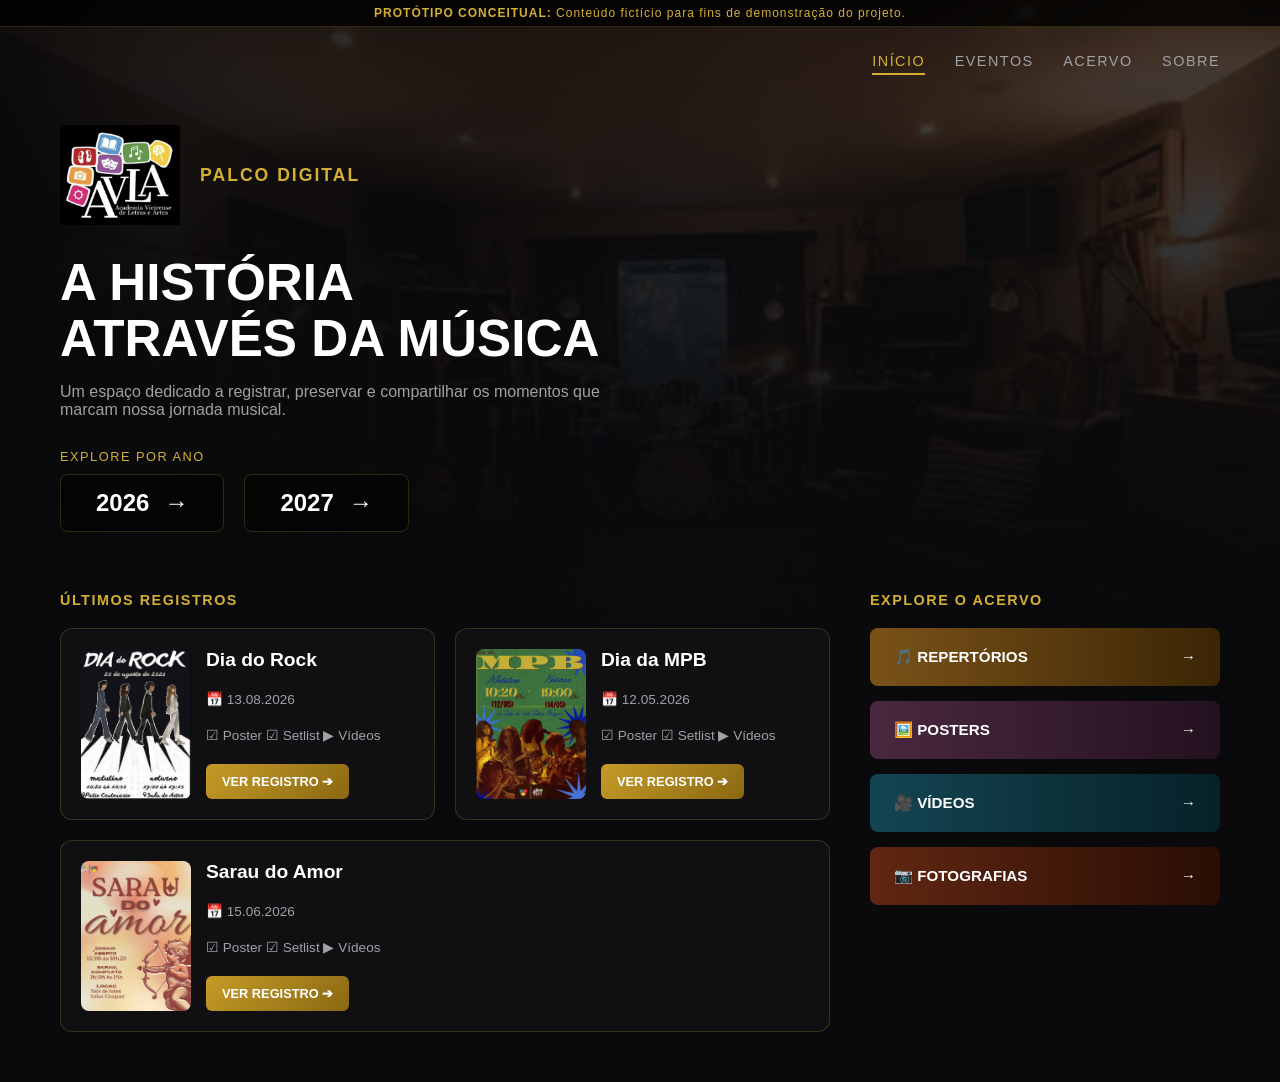
<file: index.html>
<!DOCTYPE html>
<html lang="pt-BR">
<head>
    <meta charset="UTF-8">
    <meta name="viewport" content="width=device-width, initial-scale=1.0">
    <title>Arquivo Musical</title>
    <link rel="stylesheet" href="style.css">
</head>
<body>

    <!-- BANNER SUPERIOR DE AVISO -->
    <div class="banner-aviso">
        <p><strong>PROTÓTIPO CONCEITUAL:</strong> Conteúdo fictício para fins de demonstração do projeto.</p>
    </div>

    <!-- MENU DE NAVEGAÇÃO -->
    <nav class="navbar">
        <div class="nav-links">
            <a href="index.html" class="active">INÍCIO</a>
            <a href="em-construcao.html">EVENTOS</a>
            <a href="em-construcao.html">ACERVO</a>
            <a href="em-construcao.html">SOBRE</a>
        </div>
    </nav>

    <!-- CABEÇALHO / HERO -->
    <header class="hero">
        <div class="logo-area">
            <img src="imagens/logo-nucleo.jpeg" alt="Símbolo do Núcleo" class="logo-img">
            <div class="logo-title">PALCO DIGITAL</div>
        </div>

        <h1 class="main-title">A HISTÓRIA<br>ATRAVÉS DA MÚSICA</h1>
        <p class="subtitle">Um espaço dedicado a registrar, preservar e compartilhar os momentos que marcam nossa jornada musical.</p>

        <div class="anos-section">
            <span class="section-label">EXPLORE POR ANO</span>
            <div class="anos-grid">
                <a href="em-construcao.html" class="ano-card">2026 <span>→</span></a>
                <a href="em-construcao.html" class="ano-card">2027 <span>→</span></a>
            </div>
        </div>
    </header>

    <!-- CONTEÚDO PRINCIPAL (DASHBOARD) -->
    <main class="main-content">
        <!-- COLUNA DE REGISTROS -->
        <section class="registros-col">
            <h2 class="section-title">ÚLTIMOS REGISTROS</h2>
            
            <div class="cards-list">
                <!-- REGISTRO 1: DIA DO ROCK (LINK FUNCIONAL) -->
                <div class="event-card">
                    <img src="imagens/poster-aurora.jpeg" alt="Poster Dia do Rock" class="card-thumb">
                    <div class="card-info">
                        <h3>Dia do Rock</h3>
                        <p class="card-date">📅 13.08.2026</p>
                        <div class="card-tags">
                            <span>☑ Poster</span>
                            <span>☑ Setlist</span>
                            <span>▶ Vídeos</span>
                        </div>
                        <a href="festival-aurora.html" class="btn-gold">VER REGISTRO ➔</a>
                    </div>
                </div>

                <!-- REGISTRO 2: DIA DA MPB (EM CONSTRUÇÃO) -->
                <div class="event-card">
                    <img src="imagens/poster-inverno.jpeg" alt="Poster Dia da MPB" class="card-thumb">
                    <div class="card-info">
                        <h3>Dia da MPB</h3>
                        <p class="card-date">📅 12.05.2026</p>
                        <div class="card-tags">
                            <span>☑ Poster</span>
                            <span>☑ Setlist</span>
                            <span>▶ Vídeos</span>
                        </div>
                        <a href="em-construcao.html" class="btn-gold">VER REGISTRO ➔</a>
                    </div>
                </div>

                <!-- REGISTRO 3: SARAU DO AMOR (EM CONSTRUÇÃO) -->
                <div class="event-card">
                    <img src="imagens/poster-sarau.jpeg" alt="Poster Sarau do Amor" class="card-thumb">
                    <div class="card-info">
                        <h3>Sarau do Amor</h3>
                        <p class="card-date">📅 15.06.2026</p>
                        <div class="card-tags">
                            <span>☑ Poster</span>
                            <span>☑ Setlist</span>
                            <span>▶ Vídeos</span>
                        </div>
                        <a href="em-construcao.html" class="btn-gold">VER REGISTRO ➔</a>
                    </div>
                </div>
            </div>
        </section>

        <!-- COLUNA LATERAL DE ACERVO (TODOS EM CONSTRUÇÃO) -->
        <aside class="acervo-col">
            <h2 class="section-title">EXPLORE O ACERVO</h2>
            <div class="acervo-menu">
                <a href="em-construcao.html" class="acervo-btn btn-repertorio"><span>🎵 REPERTÓRIOS</span> <span>→</span></a>
                <a href="em-construcao.html" class="acervo-btn btn-posters"><span>🖼️ POSTERS</span> <span>→</span></a>
                <a href="em-construcao.html" class="acervo-btn btn-videos"><span>🎥 VÍDEOS</span> <span>→</span></a>
                <a href="em-construcao.html" class="acervo-btn btn-fotos"><span>📷 FOTOGRAFIAS</span> <span>→</span></a>
            </div>
        </aside>
    </main>

</body>
</html>
</file>
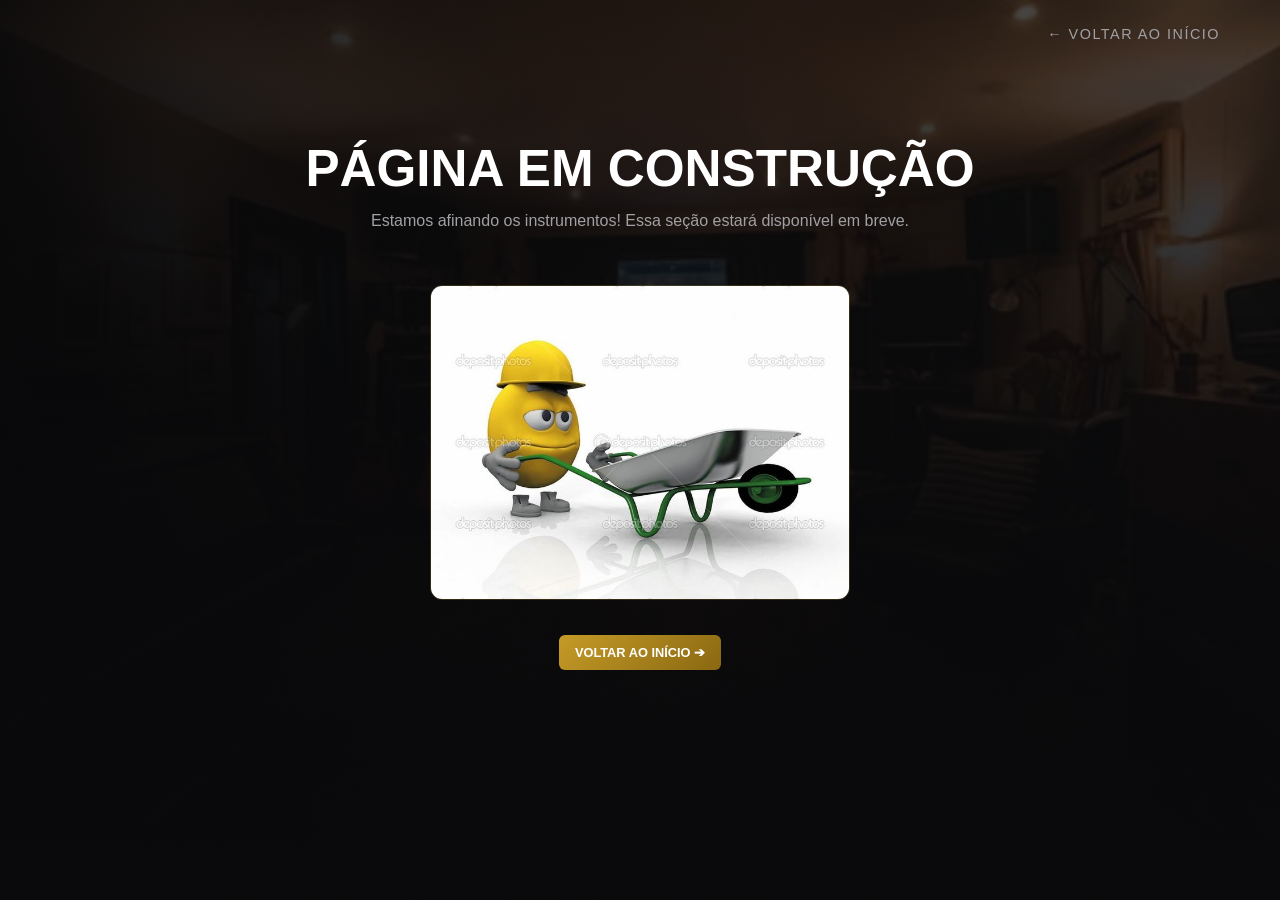
<file: em-construcao.html>
<!DOCTYPE html>
<html lang="pt-BR">
<head>
    <meta charset="UTF-8">
    <meta name="viewport" content="width=device-width, initial-scale=1.0">
    <title>Palco Musical | Em Construção</title>
    <link rel="stylesheet" href="style.css">
    <style>
        .pagina-construcao {
            min-height: 75vh;
            display: flex;
            flex-direction: column;
            align-items: center;
            justify-content: center;
            text-align: center;
            padding: 20px;
        }

        .img-construcao {
            max-width: 420px;
            width: 100%;
            height: auto;
            border-radius: 12px;
            margin: 25px 0;
            border: 1px solid var(--border-color);
        }

        .btn-voltar {
            margin-top: 10px;
        }
    </style>
</head>
<body>

    <nav class="navbar">
        <div class="nav-links">
            <a href="index.html">← VOLTAR AO INÍCIO</a>
        </div>
    </nav>

    <main class="pagina-construcao">
        <h1 class="main-title">PÁGINA EM CONSTRUÇÃO</h1>
        <p class="subtitle">Estamos afinando os instrumentos! Essa seção estará disponível em breve.</p>
        
        <!-- Imagem da piada -->
        <img src="imagens/em-construcao.jpeg" alt="Página em construção" class="img-construcao">

        <a href="index.html" class="btn-gold btn-voltar">VOLTAR AO INÍCIO ➔</a>
    </main>

</body>
</html>
</file>
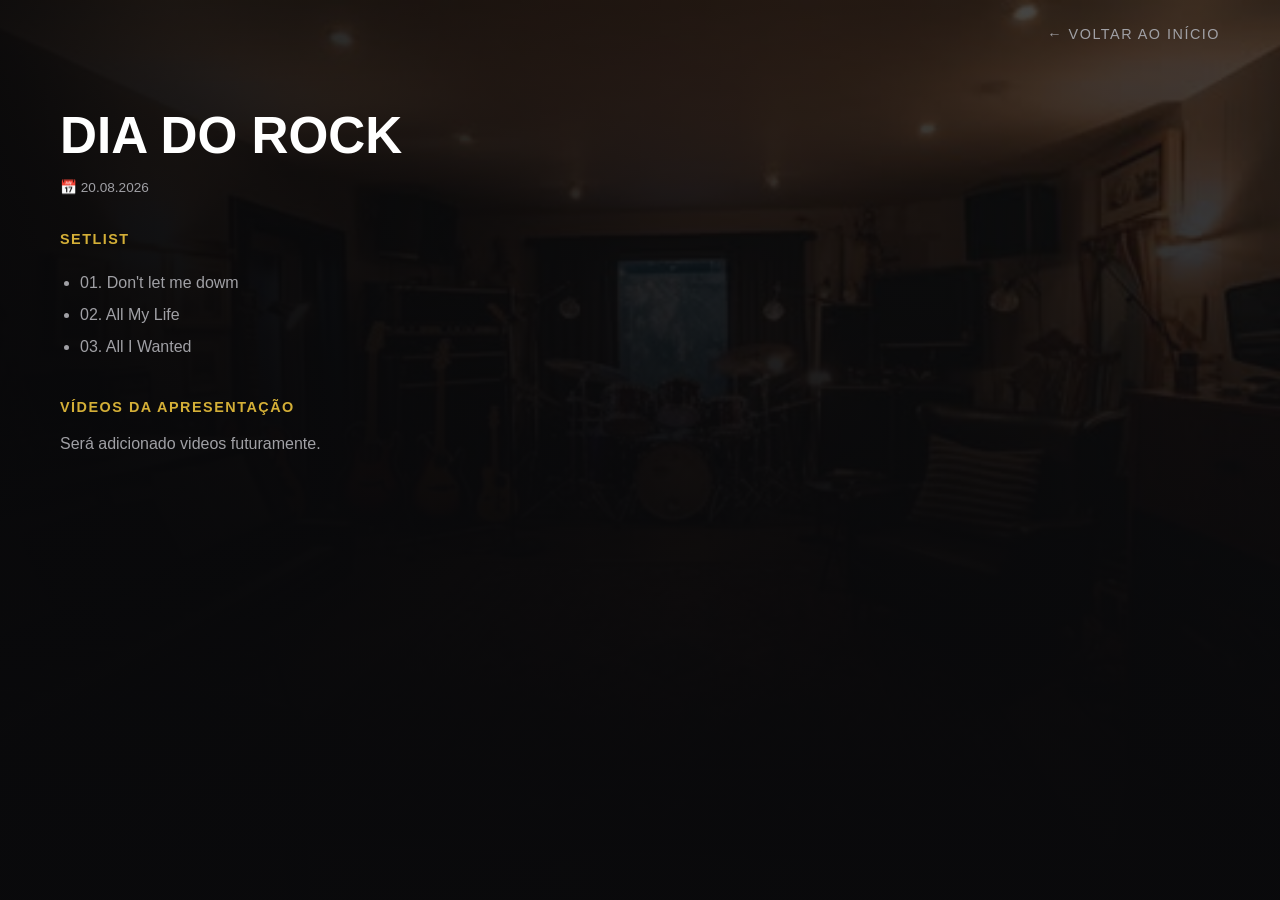
<file: festival-aurora.html>
<!DOCTYPE html>
<html lang="pt-BR">
<head>
    <meta charset="UTF-8">
    <meta name="viewport" content="width=device-width, initial-scale=1.0">
    <title>Festival Aurora | Registro</title>
    <link rel="stylesheet" href="style.css">
</head>
<body>

    <nav class="navbar">
        <div class="nav-links">
            <a href="index.html">← VOLTAR AO INÍCIO</a>
        </div>
    </nav>

    <main class="main-content" style="grid-template-columns: 1fr;">
        <section class="registros-col">
            <h1 class="main-title">DIA DO ROCK</h1>
            <p class="card-date">📅 20.08.2026</p>
            
            <br><br>
            <h2 class="section-title">SETLIST</h2>
            <ul style="color: var(--text-muted); margin-left: 20px; line-height: 2;">
                <li>01.  Don't let me dowm</li>
                <li>02. All My Life</li>
                <li>03. All I Wanted</li>
            </ul>

            <br><br>
            <h2 class="section-title">VÍDEOS DA APRESENTAÇÃO</h2>
            <p style="color: var(--text-muted);">Será adicionado videos futuramente.</p>
        </section>
    </main>

</body>
</html>
</file>
<file: style.css>
/* VARIABLES & COLOR PALETTE */
:root {
    --gold: #d4af37;
    --bg-dark: #0a0a0c;
    --card-bg: rgba(18, 18, 22, 0.85);
    --border-color: rgba(212, 175, 55, 0.2);
    --text-main: #ffffff;
    --text-muted: #a0a0a5;
}

/* RESET GLOBAL */
* {
    margin: 0;
    padding: 0;
    box-sizing: border-box;
    font-family: Arial, sans-serif;
}

body {
    background-color: var(--bg-dark);
    color: var(--text-main);
    background-image: linear-gradient(to bottom, rgba(10, 10, 12, 0.75), rgba(10, 10, 12, 0.95)), 
                      url('./imagens/fundo.jpeg');
    background-size: cover;
    background-position: center;
    background-attachment: fixed;
    padding-bottom: 50px;
}

/* BANNER SUPERIOR */
.banner-aviso {
    background: rgba(0, 0, 0, 0.8);
    color: var(--gold);
    text-align: center;
    padding: 6px;
    font-size: 0.75rem;
    letter-spacing: 1px;
    border-bottom: 1px solid var(--border-color);
}

/* NAV BAR */
.navbar {
    display: flex;
    justify-content: flex-end;
    padding: 25px 60px;
}

.nav-links a {
    color: var(--text-muted);
    text-decoration: none;
    font-size: 0.9rem;
    letter-spacing: 1.5px;
    margin-left: 25px;
}

.nav-links a.active {
    color: var(--gold);
    border-bottom: 2px solid var(--gold);
    padding-bottom: 4px;
}

/* HERO SECTION */
.hero {
    padding: 20px 60px;
    max-width: 850px;
}

.logo-area {
    display: flex;
    align-items: center;
    gap: 20px;
    margin-bottom: 20px;
}

.logo-img {
    width: 120px;
    height: 120px;
    object-fit: contain;
}

.logo-title {
    color: var(--gold);
    font-size: 1.1rem;
    letter-spacing: 2px;
    font-weight: bold;
}

.main-title {
    font-size: 3.2rem;
    line-height: 1.1;
    font-weight: 700;
    margin-bottom: 15px;
}

.subtitle {
    color: var(--text-muted);
    font-size: 1rem;
    margin-bottom: 30px;
    max-width: 550px;
}

.section-label {
    display: block;
    color: var(--gold);
    font-size: 0.8rem;
    letter-spacing: 1.5px;
    margin-bottom: 10px;
}

.anos-grid {
    display: flex;
    gap: 20px;
}

.ano-card {
    background: rgba(0, 0, 0, 0.5);
    border: 1px solid var(--border-color);
    color: var(--text-main);
    text-decoration: none;
    padding: 14px 35px;
    border-radius: 8px;
    font-size: 1.5rem;
    font-weight: bold;
    display: flex;
    align-items: center;
    gap: 15px;
}

/* ESTRUTURA PRINCIPAL */
.main-content {
    display: grid;
    grid-template-columns: 1fr 350px;
    gap: 40px;
    padding: 40px 60px 0 60px;
    align-items: start;
}

.section-title {
    color: var(--gold);
    font-size: 0.9rem;
    letter-spacing: 1.5px;
    margin-bottom: 20px;
}

/* CARDS DE EVENTOS */
.cards-list {
    display: flex;
    gap: 20px;
    flex-wrap: wrap;
}

.event-card {
    background: var(--card-bg);
    border: 1px solid var(--border-color);
    border-radius: 12px;
    padding: 20px;
    display: flex;
    gap: 15px;
    flex: 1 1 calc(50% - 20px);
    min-width: 280px;
}

.card-thumb {
    width: 110px;
    height: 150px;
    object-fit: cover;
    border-radius: 8px;
}

.card-info {
    display: flex;
    flex-direction: column;
    justify-content: space-between;
}

.card-info h3 {
    font-size: 1.2rem;
}

.card-date, .card-tags {
    color: var(--text-muted);
    font-size: 0.85rem;
}

.btn-gold {
    background: linear-gradient(135deg, #c59b27, #8a6812);
    color: #fff;
    text-decoration: none;
    font-size: 0.8rem;
    font-weight: bold;
    padding: 10px 16px;
    border-radius: 6px;
    width: fit-content;
}

/* ACERVO */
.acervo-col {
    margin-top: 0;
}

.acervo-menu {
    display: flex;
    flex-direction: column;
    gap: 15px;
}

.acervo-btn {
    display: flex;
    justify-content: space-between;
    align-items: center;
    padding: 20px 24px;
    border-radius: 8px;
    text-decoration: none;
    color: #fff;
    font-weight: bold;
    font-size: 0.95rem;
    transition: transform 0.2s ease;
}

.acervo-btn:hover {
    transform: translateX(5px);
}

.btn-repertorio { background: linear-gradient(90deg, #7a5218, #3b2505); }
.btn-posters    { background: linear-gradient(90deg, #4a2840, #24111f); }
.btn-videos     { background: linear-gradient(90deg, #134552, #072128); }
.btn-fotos      { background: linear-gradient(90deg, #612712, #290d04); }

/* REGRA RESPONSIVA PARA CELULARES E TABLETS */
@media (max-width: 768px) {
    .navbar {
        justify-content: center;
        padding: 15px 20px;
    }

    .nav-links a {
        margin: 0 10px;
        font-size: 0.8rem;
    }

    .hero, .main-content {
        padding-left: 20px;
        padding-right: 20px;
    }

    .logo-area {
        flex-direction: column;
        align-items: flex-start;
        gap: 10px;
    }

    .logo-img {
        width: 100px;
        height: 100px;
    }

    .main-title {
        font-size: 2.2rem;
    }

    .main-content {
        grid-template-columns: 1fr;
        gap: 35px;
    }

    .event-card {
        flex: 1 1 100%;
    }
}
</file>
